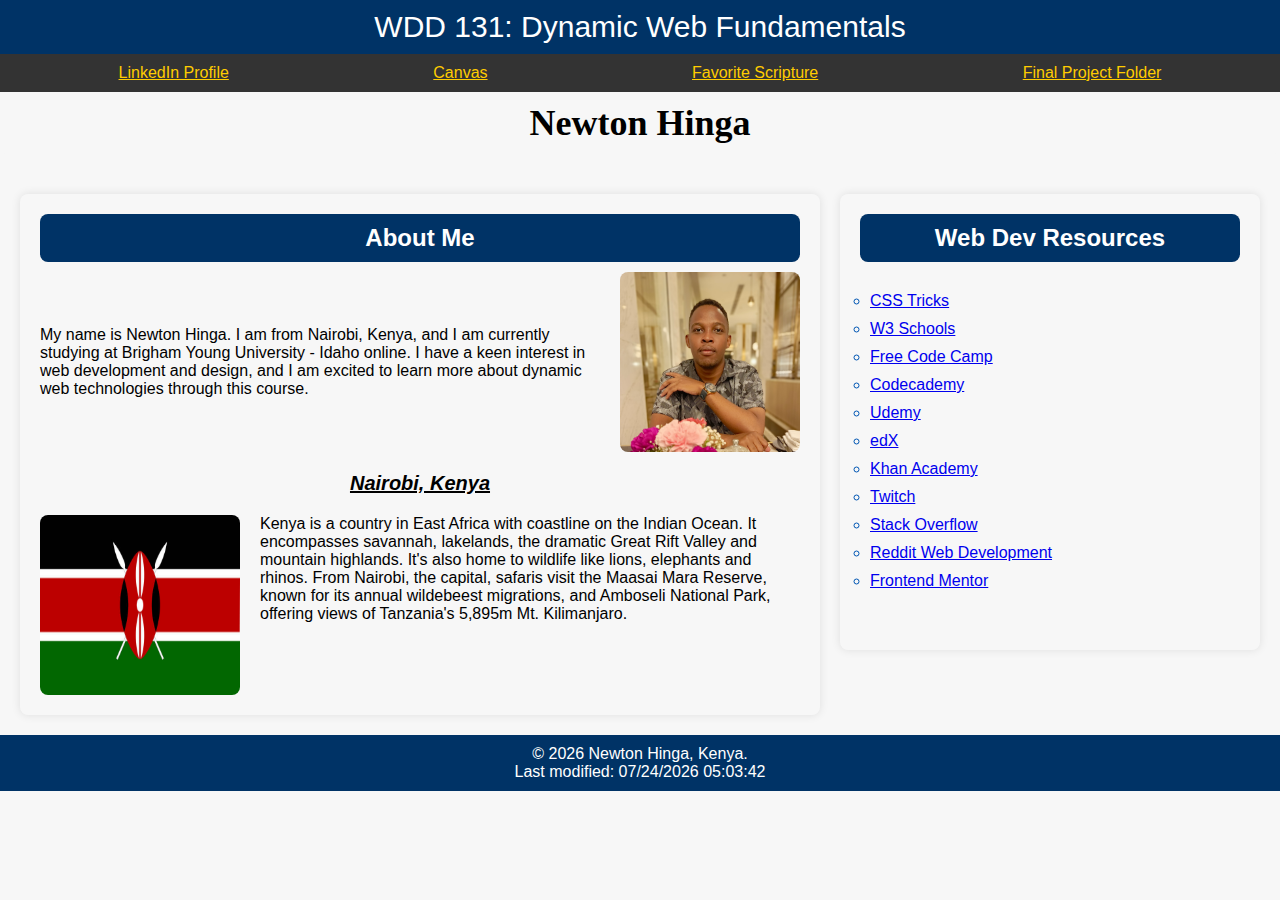
<file: index.html>
<!DOCTYPE html>
<html lang="en">
    <head>
        <meta charset="UTF-8">
        <meta name="viewport" content="width=device-width, initial-scale=1.0">
        <title>WDD 131 - Dynamic Web Fundamentals - Newton Hinga</title>
        <meta name="description" content="WDD 131 - Dynamic Web Fundamentals, Newton Hinga, Keyword summary of the page content">
        <meta name="author" content="Newton Hinga">
        <link rel="stylesheet" href="styles/base.css">
        <script src="scripts/getdates.js" defer></script>
    </head>
    <body>
        <header>
            <span id="course-title">WDD 131: Dynamic Web Fundamentals</span>
            <nav>
                <a href="https://www.linkedin.com/in/newton-hinga-78a973162/">LinkedIn Profile</a>
                <a href="https://byupw.instructure.com/">Canvas</a>
                <a href="https://www.churchofjesuschrist.org/study/scriptures/dc-testament/dc/107?lang=eng">Favorite Scripture</a>
                <a href="#">Final Project Folder</a>
            </nav>
        </header>
        <main>
            <h1>Newton Hinga</h1>
            <div class="main-container">
                <section class="about-me">
                    <h2>About Me</h2>
                    <div class="about-container">
                        <p>
                            My name is Newton Hinga. I am from Nairobi, Kenya, and I am currently
                            studying at Brigham Young University - Idaho online. I have a keen interest in
                            web development and design, and I am excited to learn more about dynamic
                            web technologies through this course.
                        </p>
                        <img src="images/me.jpg" alt="My photo">
                    </div>
                    <h3>Nairobi, Kenya</h3>
                    <div class="location-container">
                        <img src="images/kenyan_flag.jpg" alt="Flag of Kenya">
                        <p>
                            Kenya is a country in East Africa with coastline on the Indian Ocean. 
                            It encompasses savannah, lakelands, the dramatic Great Rift Valley and 
                            mountain highlands. It's also home to wildlife like lions, elephants and 
                            rhinos. From Nairobi, the capital, safaris visit the Maasai Mara Reserve, 
                            known for its annual wildebeest migrations, and Amboseli National Park, 
                            offering views of Tanzania's 5,895m Mt. Kilimanjaro.
                        </p>
                    </div>
                </section>
                <section class="resources">
                    <h4>Web Dev Resources</h4>
                    <ul>
                        <li><a href="https://css-tricks.com/">CSS Tricks</a></li>
                        <li><a href="https://www.w3schools.com/">W3 Schools</a></li>
                        <li><a href="https://www.freecodecamp.org/">Free Code Camp</a></li>
                        <li><a href="https://www.codecademy.com/">Codecademy</a></li>
                        <li><a href="https://www.udemy.com/">Udemy</a></li>
                        <li><a href="https://www.edx.org/">edX</a></li>
                        <li><a href="https://www.khanacademy.org/">Khan Academy</a></li>
                        <li><a href="https://www.twitch.tv/">Twitch</a></li>
                        <li><a href="https://www.stackoverflow.com/">Stack Overflow</a></li>
                        <li><a href="https://www.reddit.com/r/webdev/">Reddit Web Development</a></li>
                        <li><a href="https://www.frontendmentor.io/">Frontend Mentor</a></li>
                    </ul>
                </section>
            </div>
        </main>
        <footer>
            <p>&copy; <span id="currentyear"></span> Newton Hinga, Kenya.</p>
            <p id="lastModified"></p>
        </footer>
        <script>
            document.getElementById('currentyear').textContent = new Date().getFullYear();
            document.getElementById('lastModified').textContent = `Last modified: ${document.lastModified}`;
        </script>
    </body>
</html>
</file>
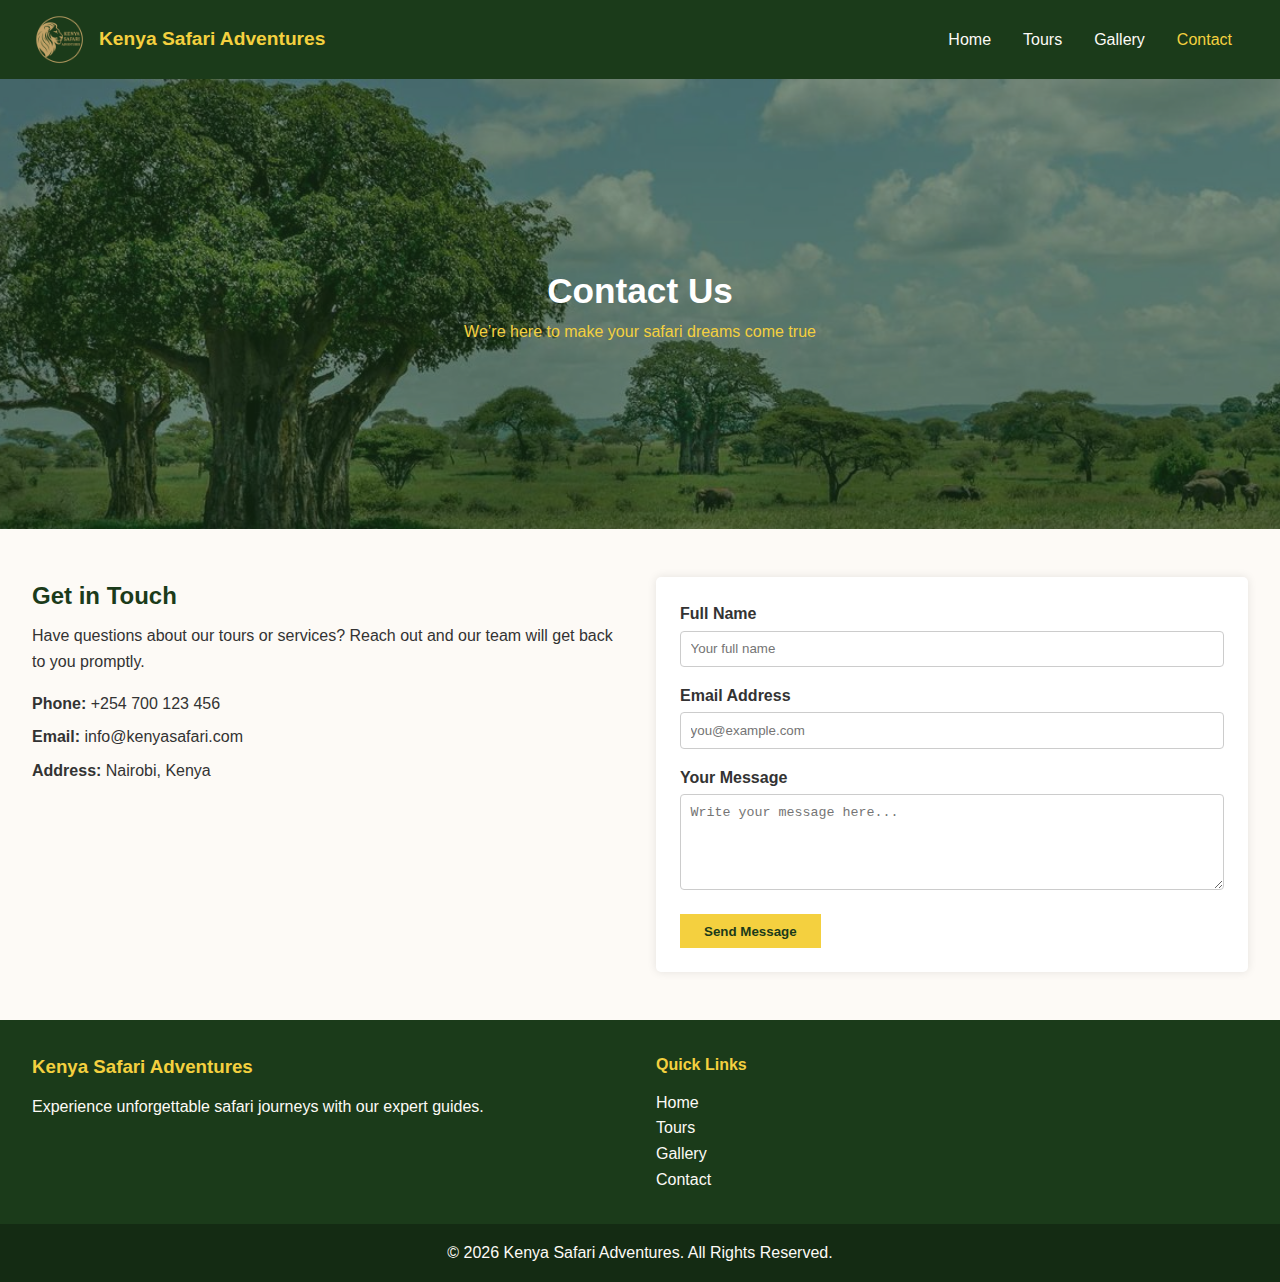
<file: contact.html>
<!DOCTYPE html>
<html lang="en">
<head>
    <meta charset="UTF-8">
    <meta name="viewport" content="width=device-width, initial-scale=1.0">
    <title>Contact Us | Kenya Safari Adventures</title>
    <link rel="stylesheet" href="styles/contact.css">
    <script src="scripts/contact.js" defer></script>
</head>
<body>
    <nav class="navbar">
        <div class="logo-container">
        <img src="images/ksa-logo.png" alt="Kenya Safari Adventures Logo">
        <span class="logo-text">Kenya Safari Adventures</span>
        </div>
        <ul class="nav-links">
        <li><a href="home.html">Home</a></li>
        <li><a href="tours.html">Tours</a></li>
        <li><a href="gallery.html">Gallery</a></li>
        <li><a href="contact.html" class="active">Contact</a></li>
        </ul>
    </nav>

    <section class="hero">
        <img src="images/baobab.jpg" alt="Safari Landscape" class="hero-image">
        <div class="hero-text">
        <h1>Contact Us</h1>
        <p class="tagline">We’re here to make your safari dreams come true</p>
        </div>
    </section>

    <section class="contact-section">
        <div class="contact-info">
        <h2>Get in Touch</h2>
        <p>Have questions about our tours or services? Reach out and our team will get back to you promptly.</p>
        <ul>
            <li><strong>Phone:</strong> +254 700 123 456</li>
            <li><strong>Email:</strong> info@kenyasafari.com</li>
            <li><strong>Address:</strong> Nairobi, Kenya</li>
        </ul>
        </div>

        <form id="contactForm">
        <label for="name">Full Name</label>
        <input type="text" id="name" name="name" placeholder="Your full name" required>

        <label for="email">Email Address</label>
        <input type="email" id="email" name="email" placeholder="you@example.com" required>

        <label for="message">Your Message</label>
        <textarea id="message" name="message" placeholder="Write your message here..." rows="5" required></textarea>

        <button type="submit" class="btn primary">Send Message</button>
        </form>
    </section>

    <footer>
        <div class="footer-container">
        <div>
            <h3>Kenya Safari Adventures</h3>
            <p>Experience unforgettable safari journeys with our expert guides.</p>
        </div>
        <div>
            <h4>Quick Links</h4>
            <a href="home.html">Home</a><br>
            <a href="tours.html">Tours</a><br>
            <a href="gallery.html">Gallery</a><br>
            <a href="contact.html">Contact</a>
        </div>
        </div>
        <div class="footer-bottom">
            <p>&copy; <span id="year"></span> Kenya Safari Adventures. All Rights Reserved.</p>
        </div>
    </footer>
</body>
</html>
</file>
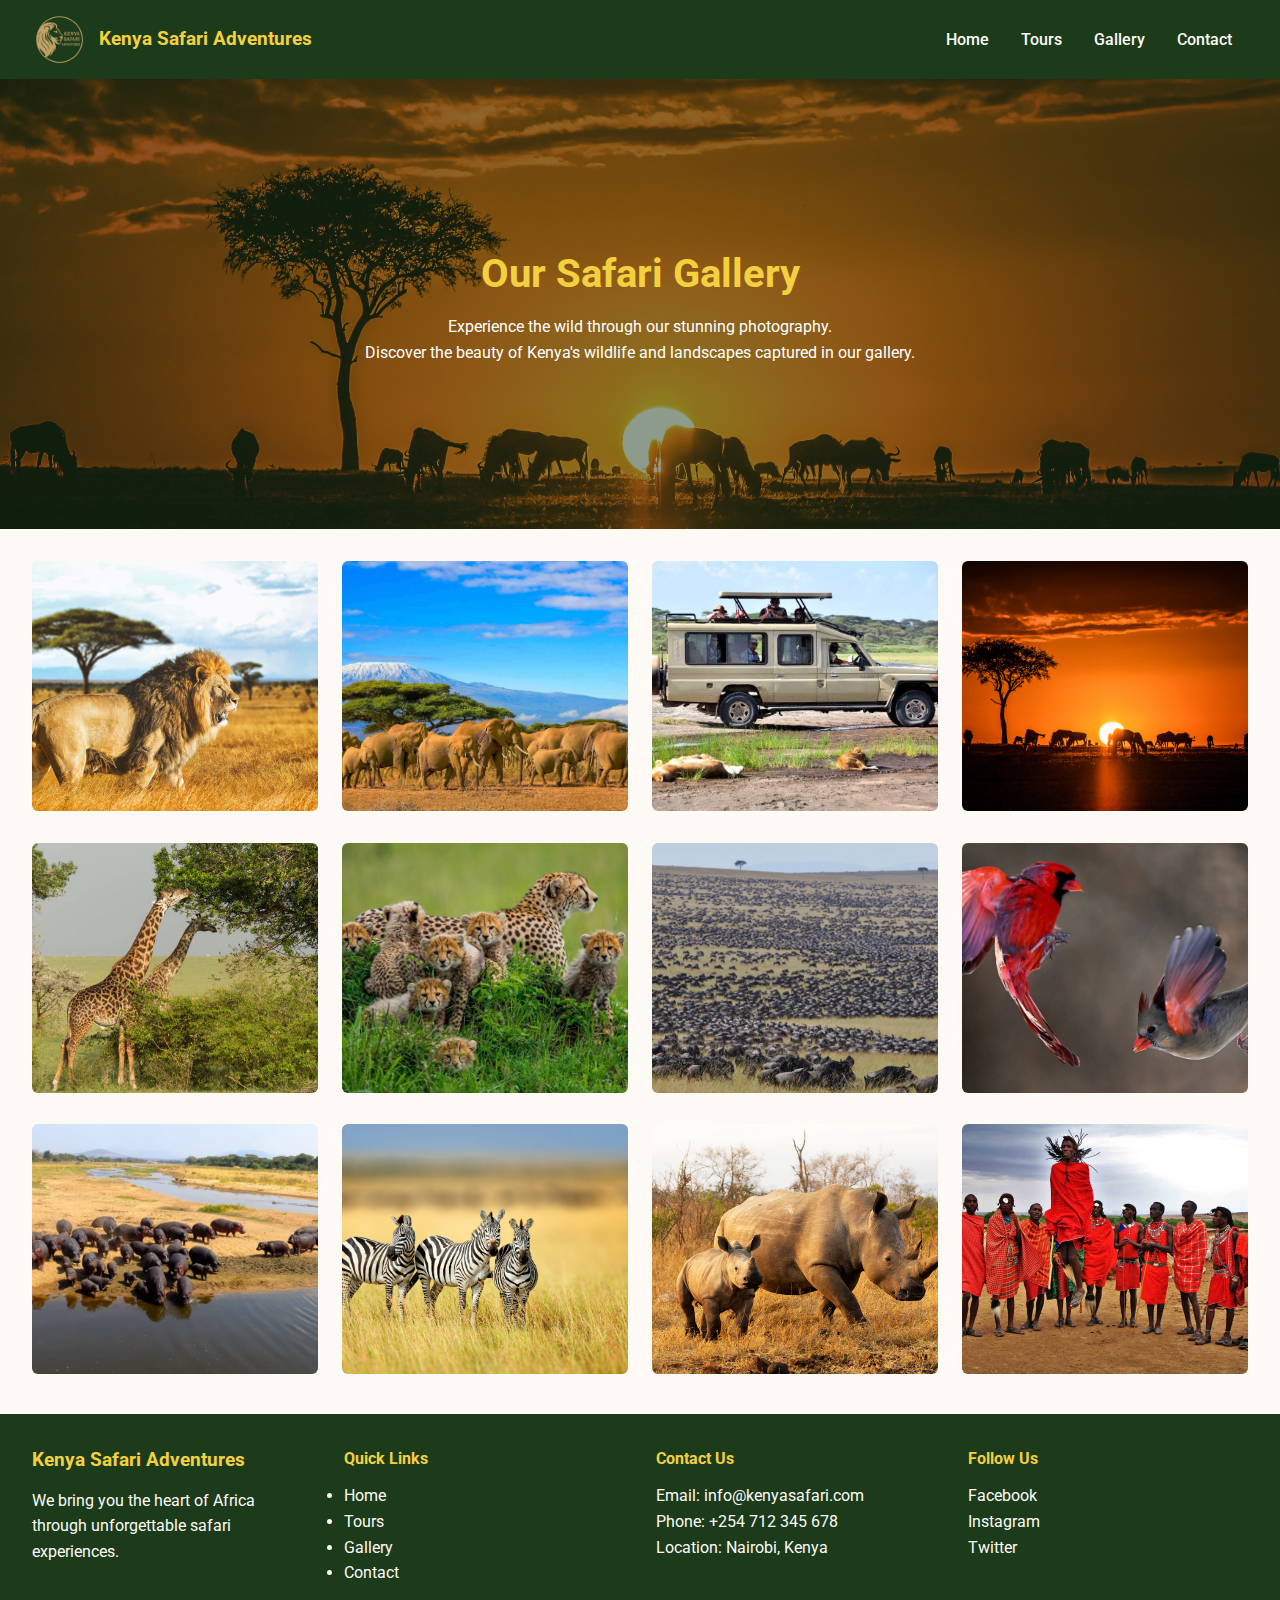
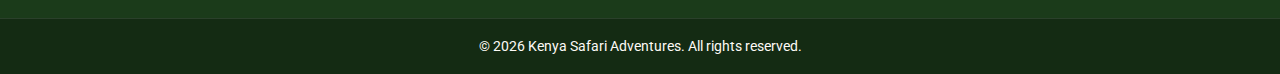
<file: gallery.html>
<!DOCTYPE html>
<html lang="en">
<head>
    <meta charset="UTF-8">
    <meta name="viewport" content="width=device-width, initial-scale=1.0">
    <meta name="description" content="Browse our gallery of breathtaking safari adventures and wildlife photography.">
    <meta name="author" content="Newton Hinga">
    <title>Gallery - Kenya Safari Adventures</title>
    <link rel="stylesheet" href="styles/gallery.css">
    <script src="scripts/gallery.js" defer></script>
    <link href="https://fonts.googleapis.com/css2?family=Roboto:wght@400;700&display=swap" rel="stylesheet">
</head>
<body>
    <header>
        <nav class="navbar">
        <div class="logo-container">
            <img src="images/ksa-logo.png" alt="Kenya Safari Adventures Logo" class="logo">
            <div class="logo-text">Kenya Safari Adventures</div>
        </div>
        <ul class="nav-links">
            <li><a href="home.html">Home</a></li>
            <li><a href="tours.html">Tours</a></li>
            <li><a href="gallery.html" class="active">Gallery</a></li>
            <li><a href="contact.html">Contact</a></li>
        </ul>
        </nav>
    </header>

    <section class="hero">
        <img src="images/sunset.jpg" alt="Gallery Hero Image" class="hero-image">
        <div class="hero-text">
            <h1>Our Safari Gallery</h1>
            <p>Experience the wild through our stunning photography.</p>
            <p class="subtext">
                Discover the beauty of Kenya's wildlife and landscapes captured in our gallery.
            </p>
        </div>
    </section>

    <main class="gallery-container">
        <div class="gallery-item"><img src="images/lion.jpg" alt="Lion in the savannah"></div>
        <div class="gallery-item"><img src="images/amboseli.jpeg" alt="Elephants crossing"></div>
        <div class="gallery-item"><img src="images/jeep.jpg" alt="Safari jeep adventure"></div>
        <div class="gallery-item"><img src="images/sunset.jpg" alt="Sunset over Maasai Mara"></div>
        <div class="gallery-item"><img src="images/giraffes.jpg" alt="Giraffes grazing"></div>
        <div class="gallery-item"><img src="images/cheetah.jpg" alt="Cheetah in the wild"></div>
        <div class="gallery-item"><img src="images/wildebeest.jpg" alt="Wildebeest migration"></div>
        <div class="gallery-item"><img src="images/birds.jpg" alt="Birds in flight"></div>
        <div class="gallery-item"><img src="images/hippos.jpg" alt="Hippos in the river"></div>
        <div class="gallery-item"><img src="images/zebras.jpg" alt="Zebras in the grasslands"></div>
        <div class="gallery-item"><img src="images/rhino.jpg" alt="Rhino in the savannah"></div>
        <div class="gallery-item"><img src="images/maasai.jpg" alt="Maasai warriors"></div>
    </main>

    <footer>
        <div class="footer-container">
        <div class="footer-about">
            <h3>Kenya Safari Adventures</h3>
            <p>We bring you the heart of Africa through unforgettable safari experiences.</p>
        </div>

        <div class="footer-links">
            <h4>Quick Links</h4>
            <ul>
            <li><a href="home.html">Home</a></li>
            <li><a href="tours.html">Tours</a></li>
            <li><a href="gallery.html">Gallery</a></li>
            <li><a href="contact.html">Contact</a></li>
            </ul>
        </div>

        <div class="footer-contact">
            <h4>Contact Us</h4>
            <p>Email: info@kenyasafari.com</p>
            <p>Phone: +254 712 345 678</p>
            <p>Location: Nairobi, Kenya</p>
        </div>

        <div class="footer-social">
            <h4>Follow Us</h4>
            <a href="#">Facebook</a><br>
            <a href="#">Instagram</a><br>
            <a href="#">Twitter</a>
        </div>
        </div>

        <div class="footer-bottom">
            &copy; <span id="year"></span> Kenya Safari Adventures. All rights reserved.
        </div>
    </footer>
</body>
</html>
</file>
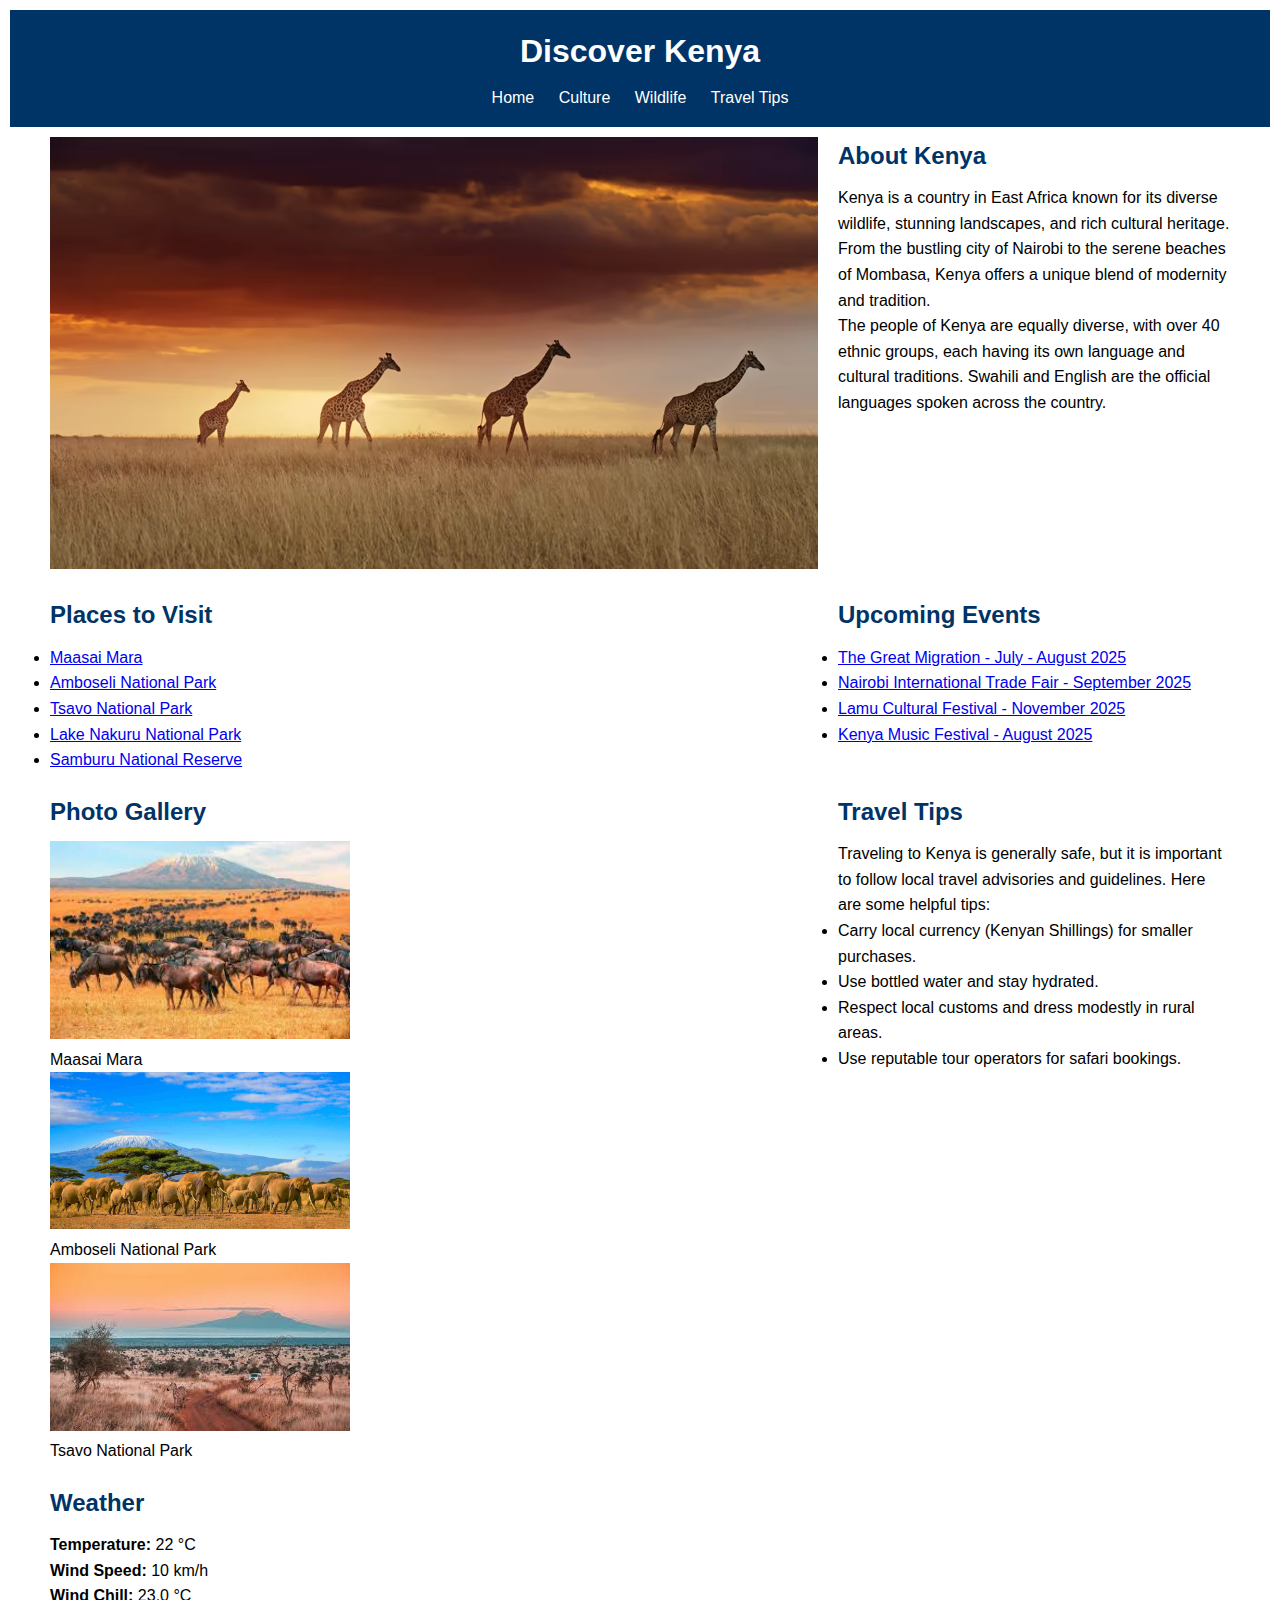
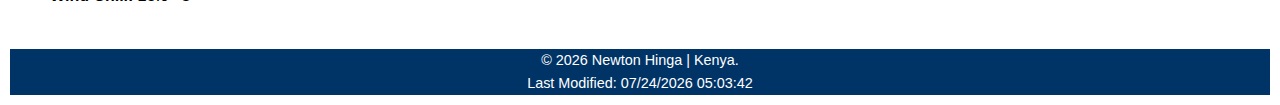
<file: place.html>
<!DOCTYPE html>
<html lang="en">
    <head>
        <meta charset="UTF-8">
        <meta name="viewport" content="width=device-width, initial-scale=1.0">
        <title>Discover Kenya</title>
        <meta name="description" content="WDD 131 - Dynamic Web Fundamentals - Newton Hinga">
        <meta name="author" content="Newton Hinga">
        <link rel="stylesheet" href="styles/place.css">
        <script src="scripts/place.js" defer></script>
    </head>
    <body>
        <header>
            <h1>Discover Kenya</h1>
            <nav>
                <a href="index.html">Home</a>
                <a href="#">Culture</a>
                <a href="#">Wildlife</a>
                <a href="#">Travel Tips</a>
            </nav>
        </header>

        <main>
            <section class="Hero">
                <source srcset="images/kenyan-landscape.webp" media="(min-width: 800px)">
                <source srcset="images/kenyan-landscape.webp" media="(min-width: 500px)">
                <img src="images/kenyan-landscape.webp" alt="Scenic view of Kenya landscape with wildlife" />
            </section>
            <section class="About" id="culture">
                <h2>About Kenya</h2>
                <p>Kenya is a country in East Africa known for its diverse wildlife, 
                    stunning landscapes, and rich cultural heritage. From the bustling 
                    city of Nairobi to the serene beaches of Mombasa, Kenya offers a unique 
                    blend of modernity and tradition.
                </p>
                <p>
                    The people of Kenya are equally diverse, with over 40 ethnic groups, each 
                    having its own language and cultural traditions. Swahili and English are the 
                    official languages spoken across the country.
                </p>
            </section>
            <section class="Places">
                <h2>Places to Visit</h2>
                <ul>
                    <li><a href="https://www.maasaimara.com/">Maasai Mara</a></li>
                    <li><a href="https://www.nationalparkskenya.com/amboseli-national-park/">Amboseli National Park</a></li>
                    <li><a href="https://www.kws.go.ke/parks/tsavo-national-park">Tsavo National Park</a></li>
                    <li><a href="https://www.kws.go.ke/parks/lake-nakuru-national-park">Lake Nakuru National Park</a></li>
                    <li><a href="https://www.kws.go.ke/parks/samburu-national-reserve">Samburu National Reserve</a></li>
                </ul>
            </section>
            <section class="Events">
                <h2>Upcoming Events</h2>
                <ul>
                    <li><a href="#">The Great Migration - July - August 2025</a></li>
                    <li><a href="#">Nairobi International Trade Fair - September 2025</a></li>
                    <li><a href="#">Lamu Cultural Festival - November 2025</a></li>
                    <li><a href="#">Kenya Music Festival - August 2025</a></li>
                </ul>
            </section>
            <section class="Gallery">
                <h2>Photo Gallery</h2>
                <div class="gallery-grid">
                    <figure>
                        <img src="images/maasai-mara.jpeg" style="width: 300px; height: auto;" alt="Maasai Mara">
                        <figcaption>Maasai Mara</figcaption>
                    </figure>
                    <figure>
                        <img src="images/amboseli.jpeg" style="width: 300px; height: auto;" alt="Amboseli National Park">
                        <figcaption>Amboseli National Park</figcaption>
                    </figure>
                    <figure>
                        <img src="images/tsavo.jpeg" style="width: 300px; height: auto;" alt="Tsavo National Park">
                        <figcaption>Tsavo National Park</figcaption>
                    </figure>
                </div>
            </section>
            <section class="Travel" id="travel">
                <h2>Travel Tips</h2>
                <p>Traveling to Kenya is generally safe, but it is important 
                    to follow local travel advisories and guidelines. Here are some helpful tips:
                </p>
                <ul>
                    <li>Carry local currency (Kenyan Shillings) for smaller purchases.</li>
                    <li>Use bottled water and stay hydrated.</li>
                    <li>Respect local customs and dress modestly in rural areas.</li>
                    <li>Use reputable tour operators for safari bookings.</li>
                </ul>
            </section>
            <section class="Weather">
                <h2>Weather <span class="icon" aria-hidden="true"></span></h2>
                <div class="conditions">
                    <p><strong>Temperature:</strong> <span id="temp">22</span> &deg;C</p>
                    <p><strong>Wind Speed:</strong> <span id="speed">10</span> km/h</p>
                    <p><strong>Wind Chill:</strong> <span id="chill">...</span></p>
                    <img src="images/weather.svg" class="weather-icon" alt="Partly cloudy weather icon">
                </div>
            </section>
        </main>

        <footer>
            <p>&copy; <span id="year"></span> Newton Hinga | Kenya.</p>
            <p>Last Modified: <span id="lastModified"></span></p>
        </footer>
    </body>
</html>
</file>
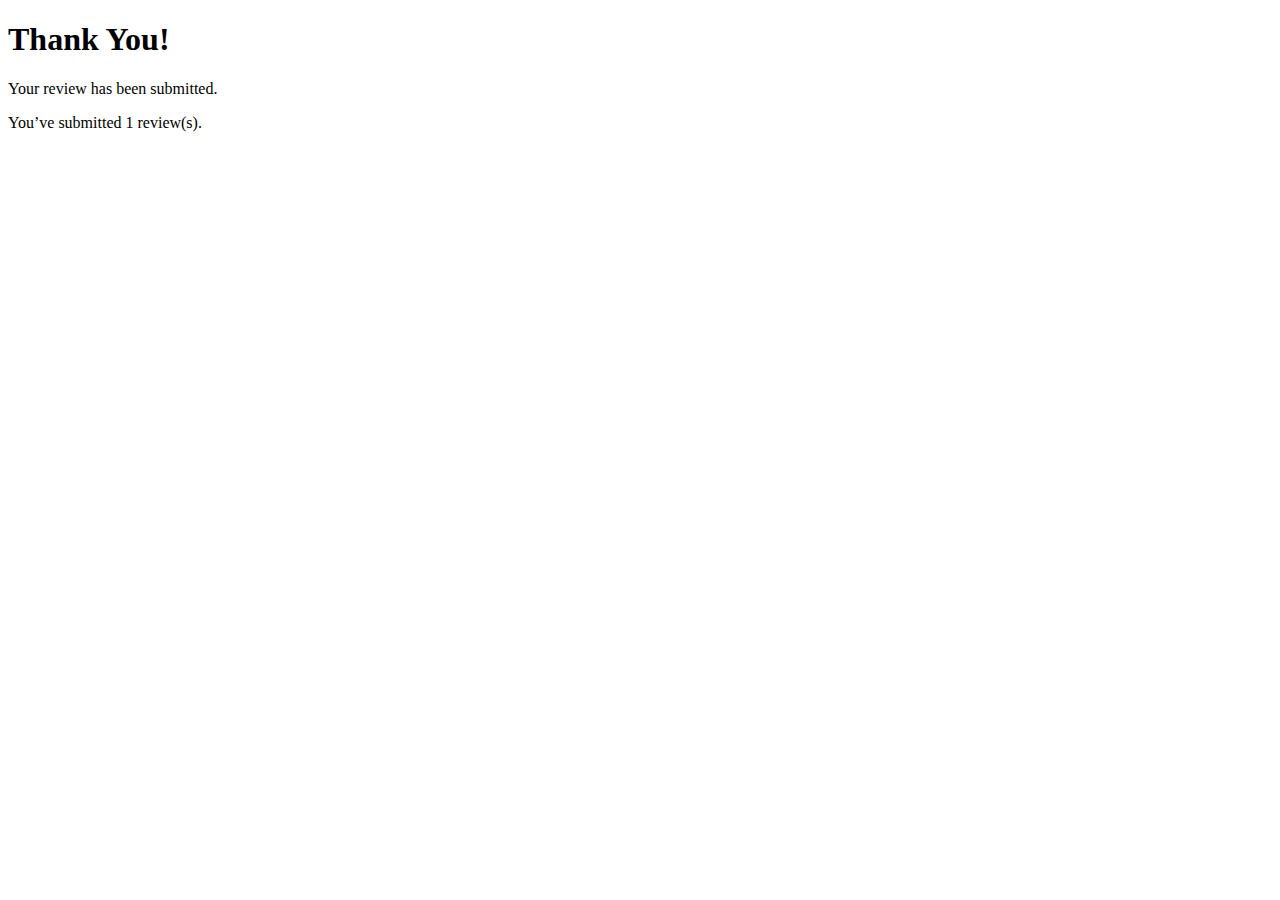
<file: review.html>
<!DOCTYPE html>
<html lang="en">
<head>
  <meta charset="UTF-8" />
  <meta name="viewport" content="width=device-width, initial-scale=1.0"/>
  <title>Review Submitted</title>
</head>
<body>
  <main>
    <h1>Thank You!</h1>
    <p>Your review has been submitted.</p>
    <p>You’ve submitted <span id="reviewCount"></span> review(s).</p>
  </main>

  <script>
    let count = Number(localStorage.getItem("reviewCount")) || 0;
    count++;
    localStorage.setItem("reviewCount", count);
    document.getElementById("reviewCount").textContent = count;
  </script>
</body>
</html>
</file>
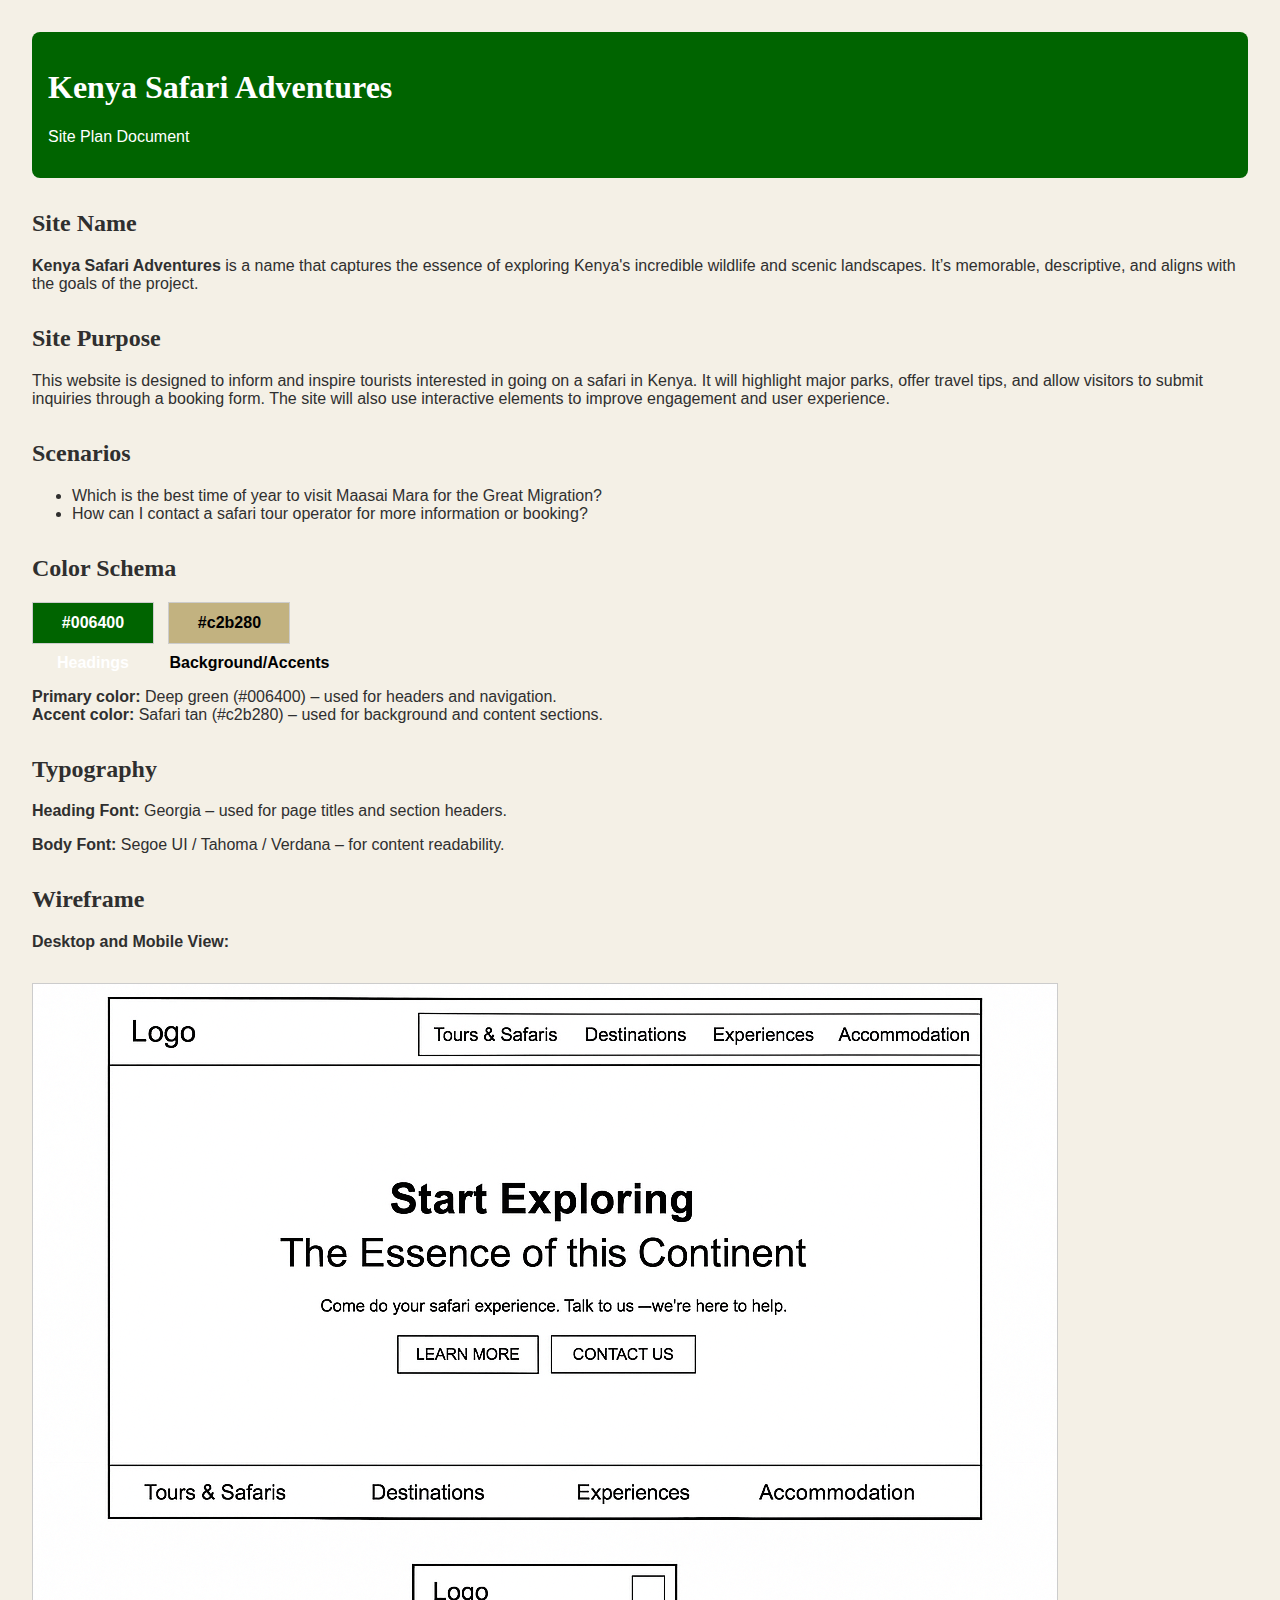
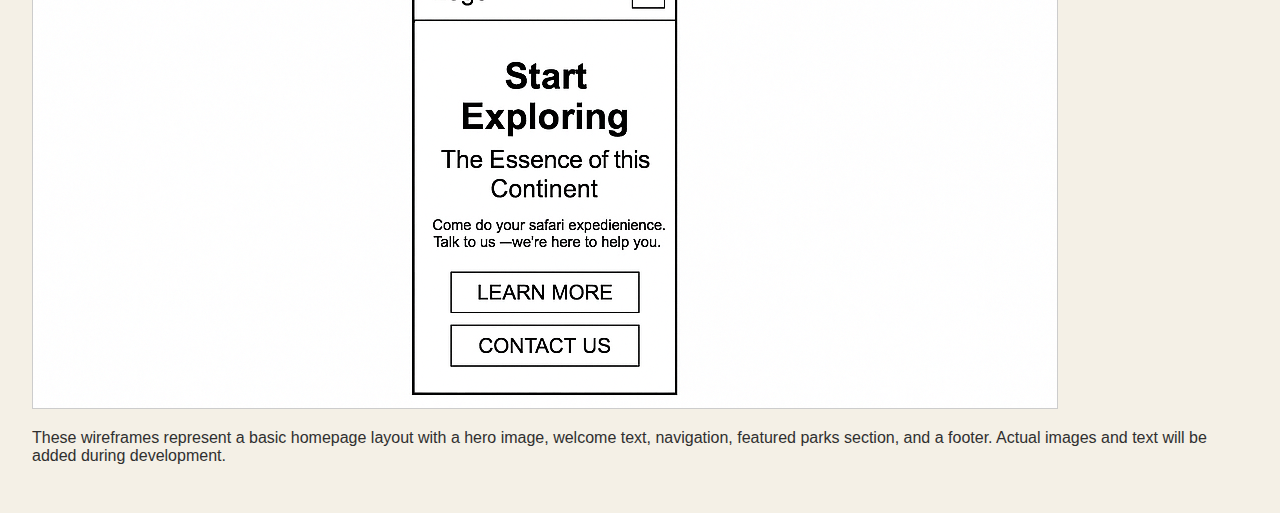
<file: siteplan.html>
<!DOCTYPE html>
<html lang="en">
<head>
    <meta charset="UTF-8">
    <meta name="viewport" content="width=device-width, initial-scale=1.0">
    <title>Kenya Safari Adventures - Site Plan</title>
    <style>
        body {
        font-family: 'Segoe UI', Tahoma, Geneva, Verdana, sans-serif;
        background-color: #f4f0e6;
        color: #2f2f2f;
        margin: 0;
        padding: 2rem;
        }
        header {
        background-color: #006400;
        color: white;
        padding: 1rem;
        border-radius: 8px;
        }
        h1, h2 {
        font-family: 'Georgia', serif;
        }
        section {
        margin-top: 2rem;
        }
        .color-box {
        display: inline-block;
        width: 120px;
        height: 40px;
        margin-right: 10px;
        border: 1px solid #ccc;
        text-align: center;
        line-height: 40px;
        color: white;
        font-weight: bold;
        }
        .green { background-color: #006400; }
        .tan { background-color: #c2b280; }
        .wireframes img {
        max-width: 100%;
        height: auto;
        border: 1px solid #ccc;
        margin-top: 1rem;
        }
    </style> 
</head>
<body>
    <header>
        <h1>Kenya Safari Adventures</h1>
        <p>Site Plan Document</p>
    </header>

    <section>
        <h2>Site Name</h2>
        <p>
            <strong>Kenya Safari Adventures</strong> is a name that captures
             the essence of exploring Kenya's incredible wildlife and scenic landscapes.
              It’s memorable, descriptive, and aligns with the goals of the project.
        </p>
    </section>

    <section>
        <h2>Site Purpose</h2>
        <p>This website is designed to inform and inspire tourists interested in going on a safari in Kenya. It will highlight major parks, offer travel tips, and allow visitors to submit inquiries through a booking form. The site will also use interactive elements to improve engagement and user experience.</p>
    </section>

    <section>
        <h2>Scenarios</h2>
        <ul>
        <li>Which is the best time of year to visit Maasai Mara for the Great Migration?</li>
        <li>How can I contact a safari tour operator for more information or booking?</li>
        </ul>
    </section>

    <section>
        <h2>Color Schema</h2>
        <div class="color-box green">#006400<br>Headings</div>
        <div class="color-box tan" style="color:#000;">#c2b280<br>Background/Accents</div>
        <p>
        <strong>Primary color:</strong> Deep green (#006400) – used for headers and navigation. <br>
        <strong>Accent color:</strong> Safari tan (#c2b280) – used for background and content sections.
        </p>
    </section>

    <section>
        <h2>Typography</h2>
        <p><strong>Heading Font:</strong> Georgia – used for page titles and section headers.</p>
        <p><strong>Body Font:</strong> Segoe UI / Tahoma / Verdana – for content readability.</p>
    </section>

    <section class="wireframes">
        <h2>Wireframe</h2>
        <p><strong>Desktop and Mobile View:</strong></p>
        <img src="images/mobilewireframe.png" alt="Mobile wireframe placeholder">
        <p>
        These wireframes represent a basic homepage layout with a hero image, welcome text, navigation, featured parks section, and a footer. Actual images and text will be added during development.
        </p>
    </section>
</body>
</html>
</file>
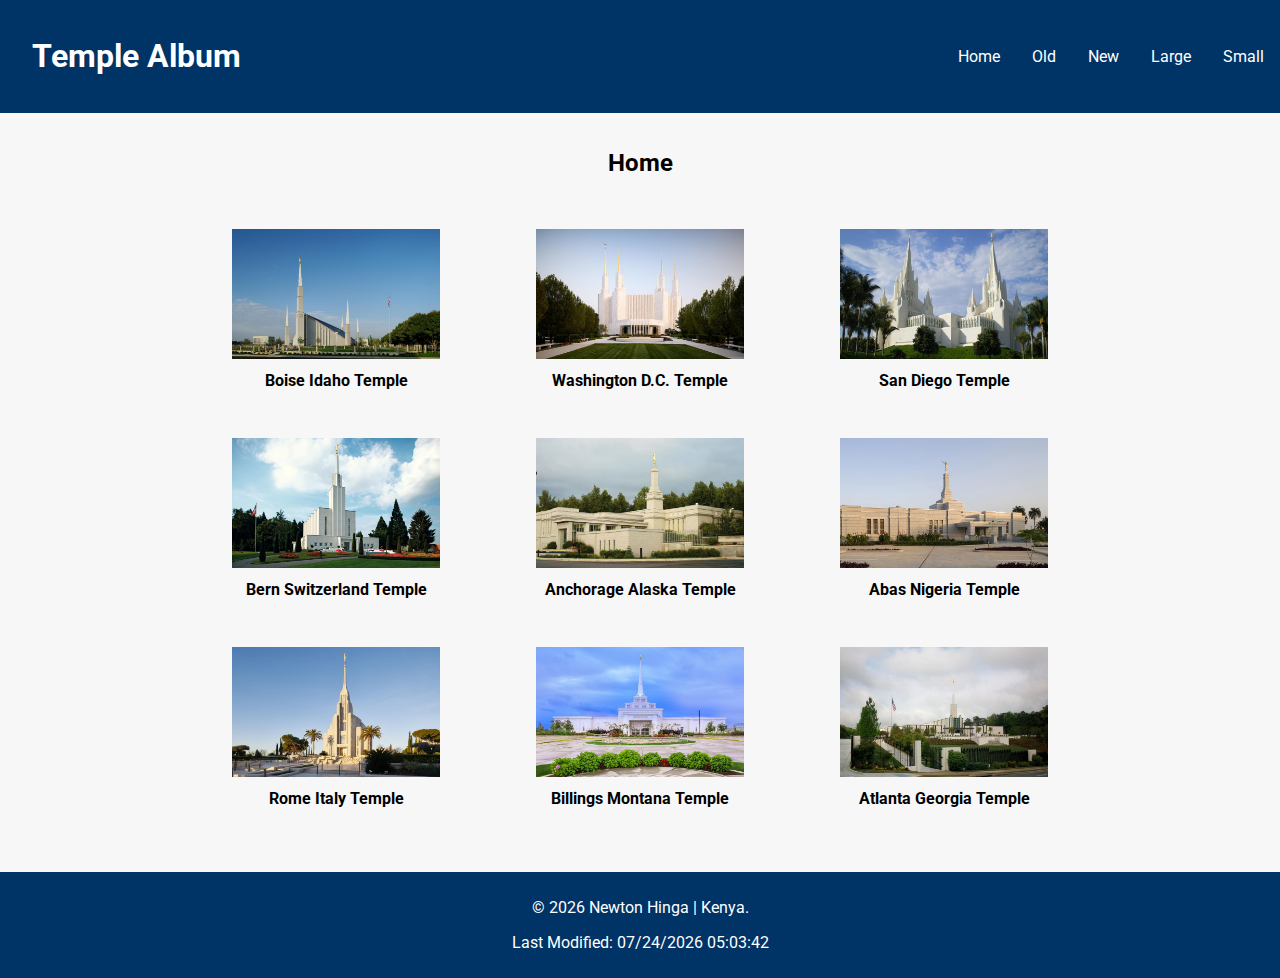
<file: temples.html>
<!DOCTYPE html>
<html lang="en">
    <head>
        <meta charset="UTF-8">
        <meta name="viewport" content="width=device-width, initial-scale=1.0">
        <title>Picture Album</title>
        <meta name="description" content="A collection of temples from around the world, showcasing their unique architecture and significance.">
        <meta name="author" content="Newton Hinga">
        <link rel="stylesheet" href="styles/temples.css">
        <link rel="stylesheet" href="styles/temples-large.css" media="(min-width: 768px)">
        <link href="https://fonts.googleapis.com/css2?family=Roboto&display=swap" rel="stylesheet">
        <script src="scripts/temples.js" defer></script>
    </head>
    <body>
        <header>
            <h1>Temple Album</h1>
            <nav>
                <button id="menu">&#9776;</button>
                <ul class="navigation">
                    <li><a href="#">Home</a></li>
                    <li><a href="#">Old</a></li>
                    <li><a href="#">New</a></li>
                    <li><a href="#">Large</a></li>
                    <li><a href="#">Small</a></li>
                </ul>
            </nav>
        </header>

        <main>
            <h2>Home</h2>
            <div class="grid">
                <figure>
                    <img src="images/boise-idaho.jpg" alt="Boise Idaho Temple">
                    <figcaption>Boise Idaho Temple</figcaption>
                </figure>
                <figure>
                    <img src="images/washington-dc.jpeg" alt="Washington D.C. Temple">
                    <figcaption>Washington D.C. Temple</figcaption>
                </figure>
                <figure>
                    <img src="images/san-diego.jpg" alt="San Diego Temple">
                    <figcaption>San Diego Temple</figcaption>
                </figure>
                <figure>
                    <img src="images/bern-switzerland.jpg" alt="Bern Switzerland Temple">
                    <figcaption>Bern Switzerland Temple</figcaption>
                </figure>
                <figure>
                    <img src="images/anchorage-alaska.jpg" alt="Anchorage Alaska Temple">
                    <figcaption>Anchorage Alaska Temple</figcaption>
                </figure>
                <figure>
                    <img src="images/aba-nigeria.jpg" alt="Aba Nigeria Temple">
                    <figcaption>Abas Nigeria Temple</figcaption>
                </figure>
                <figure>
                    <img src="images/rome-italy.jpg" alt="Rome Italy Temple">
                    <figcaption>Rome Italy Temple</figcaption>
                </figure>
                <figure>
                    <img src="images/Billings-Montana.jpg" alt="Billings Montana Temple">
                    <figcaption>Billings Montana Temple</figcaption>
                </figure>
                <figure>
                    <img src="images/atlanta-georgia.jpg" alt="Atlanta Georgia Temple">
                    <figcaption>Atlanta Georgia Temple</figcaption>
                </figure>
            </div>
        </main>
        <footer>
            <p>&copy; <span id="year"></span> Newton Hinga | Kenya.</p>
            <p>Last Modified: <span id="lastModified"></span></p>
        </footer>
    </body>
</html>
</file>
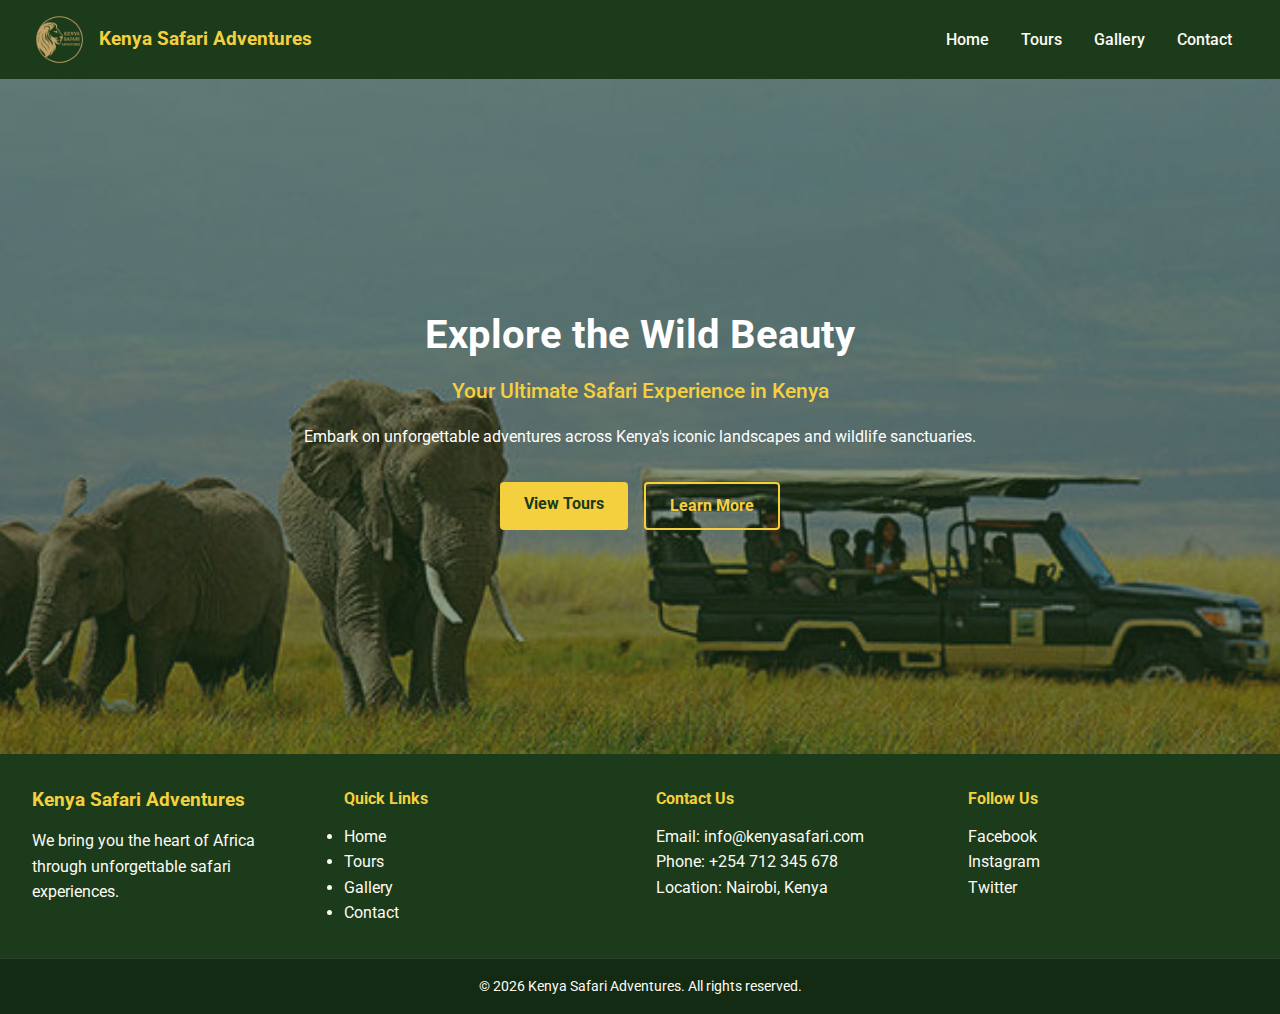
<file: tours.html>
<!DOCTYPE html>
<html lang="en">
<head>
  <meta charset="UTF-8">
  <meta name="viewport" content="width=device-width, initial-scale=1.0">
  <meta name="description" content="Explore our exciting tours and safaris across Kenya's stunning landscapes.">
  <meta name="author" content="Newton Hinga">
  <title>Our Tours - Kenya Safari Adventures</title>
  <link rel="stylesheet" href="styles/tours.css">
  <script src="scripts/tours.js" defer></script>
  <link href="https://fonts.googleapis.com/css2?family=Roboto:wght@400;700&display=swap" rel="stylesheet">
</head>
<body>
  <header>
    <nav class="navbar">
      <div class="logo-container">
        <img src="images/ksa-logo.png" alt="Kenya Safari Adventures Logo">
        <div class="logo-text">Kenya Safari Adventures</div>
      </div>
      <ul class="nav-links">
        <li><a href="home.html">Home</a></li>
        <li><a href="tours.html">Tours</a></li>
        <li><a href="gallery.html">Gallery</a></li>
        <li><a href="contact.html">Contact</a></li>
      </ul>
    </nav>
  </header>

  <section class="hero">
    <img src="images/safari.jpeg" alt="Safari View" class="hero-image">
    <div class="hero-text">
      <h1>Explore the Wild Beauty</h1>
      <p class="tagline">Your Ultimate Safari Experience in Kenya</p>
      <p class="subtext">
        Embark on unforgettable adventures across Kenya's iconic landscapes and wildlife sanctuaries.
      </p>
      <div class="buttons">
        <a href="tours.html" class="btn primary">View Tours</a>
        <a href="#" class="btn secondary">Learn More</a>
      </div>
    </div>
  </section>

  <footer>
    <div class="footer-container">
      <div class="footer-about">
        <h3>Kenya Safari Adventures</h3>
        <p>We bring you the heart of Africa through unforgettable safari experiences.</p>
      </div>

      <div class="footer-links">
        <h4>Quick Links</h4>
        <ul>
          <li><a href="home.html">Home</a></li>
          <li><a href="tours.html">Tours</a></li>
          <li><a href="gallery.html">Gallery</a></li>
          <li><a href="contact.html">Contact</a></li>
        </ul>
      </div>

      <div class="footer-contact">
        <h4>Contact Us</h4>
        <p>Email: info@kenyasafari.com</p>
        <p>Phone: +254 712 345 678</p>
        <p>Location: Nairobi, Kenya</p>
      </div>

      <div class="footer-social">
        <h4>Follow Us</h4>
        <a href="#">Facebook</a><br>
        <a href="#">Instagram</a><br>
        <a href="#">Twitter</a>
      </div>
    </div>

    <div class="footer-bottom">
      &copy; <span id="current-year"></span> Kenya Safari Adventures. All rights reserved.
    </div>
  </footer>
</body>
</html>
</file>
<file: styles/base.css>
* {
    box-sizing: border-box;
    margin: 0;
    padding: 0;
}
body {
    font-family: Arial, Helvetica, sans-serif;
    margin: 0;
    padding: 0;
    background-color: #f7f7f7;
}
header span {
    background-color: #003366;
    color: white;
    text-align: center;
    font-size: 30px;
    font-family: Arial, Helvetica, sans-serif;
    padding: 10px;
    justify-content: center;
    display: flex;
}
header nav {
    background-color: #333;
    padding: 10px;
    text-align: center;
}
header nav a {
    color: white;
    max-width: 1000px;
    margin: 0 100px;
    text-decoration: none;
}
.main-container {
    display: flex;
    justify-content: space-between;
    gap: 20px;
    align-items: flex-start;
    padding: 20px;
    margin-top: 20px;
}
.about-me, 
.resources {
    min-height: 300px;
}
.about-me {
    background-color: #f7f7f7;
    padding: 20px;
    border-radius: 8px;
    box-shadow: 0 0 10px rgba(0,0,0,0.1);
    margin: 0;
    flex: 2;
    width: 60%;
    height: 100%;
}
.resources {
    background-color: #f7f7f7;
    padding: 20px;
    border-radius: 8px;
    box-shadow: 0 0 10px rgba(0,0,0,0.1);
    margin: 0;
    flex: 1;
    width: 40%;
    height: 100%;
}
.about-container {
    display: flex;
    gap: 20px;
    align-items: center;
}
:hover nav a {
    color: #ffcc00;
    text-decoration: underline;
}
h1 {
    background-color: #f7f7f7;
    color: black;
    font-size: 36px;
    margin-bottom: 20px;
    padding: 10px;
    border-radius: 8px;
    font-family: Georgia, Times, 'Times New Roman', serif;
    text-align: center;
}
h2, h4 {
    background-color: #003366;
    color: white;
    font-size: 24px;
    margin-bottom: 10px;
    padding: 10px;
    border-radius: 8px;
    font-family: Arial, Helvetica, sans-serif;
    text-align: center;
}
h3 {
    font-size: 20px;
    font-family: Arial, Helvetica, sans-serif;
    margin-top: 20px;
    color: black;
    text-align: center;
    font-style: italic;
    text-decoration: underline;
}
.about-container img {
    width: 180px;
    height: 180px;
    border-radius: 8px;
}
.location-container {
    display: flex;
    align-items: flex-start;
    gap: 20px;
    margin-top: 20px;
}
.location-container img {
    width: 200px;
    height: 180px;
    border-radius: 8px;
}
.resources ul {
    padding: 20px;
    margin: 10px;
    text-align: left;
    list-style-type: circle;
    color: #0056b3;
    padding-left: 0;
}
.resources li {
    margin-bottom: 10px;
}
.resoueces a {
    color: #0056b3;
    text-decoration: none;
}
footer {
    background-color: #003366;
    color: white;
    text-align: center;
    padding: 10px 0;
}
</file>
<file: styles/contact.css>
* {
  margin: 0;
  padding: 0;
  box-sizing: border-box;
}

body {
  font-family: 'Roboto', sans-serif;
  line-height: 1.6;
  background-color: #fdfaf6;
  color: #333;
}

.navbar {
  display: flex;
  justify-content: space-between;
  align-items: center;
  background-color: #1b3b1a;
  padding: 0.75rem 2rem;
}

.logo-container {
  display: flex;
  align-items: center;
}

.logo-container img {
  height: 55px;
  width: auto;
  margin-right: 0.75rem;
}

.logo-text {
  font-size: 1.2rem;
  font-weight: bold;
  color: #f4d03f;
}

.nav-links {
  list-style: none;
  display: flex;
}

.nav-links li {
  margin: 0 1rem;
}

.nav-links a {
  text-decoration: none;
  color: #fdfaf6;
  font-weight: 500;
  transition: color 0.3s ease;
}

.nav-links a:hover,
.nav-links a.active {
  color: #f4d03f;
}

.hero {
  position: relative;
  height: 50vh;
  width: 100%;
  overflow: hidden;
}

.hero-image {
  width: 100%;
  height: 100%;
  object-fit: cover;
}

.hero-text {
  position: absolute;
  top: 0;
  left: 0;
  width: 100%;
  height: 100%;
  background: rgba(27, 59, 26, 0.5);
  display: flex;
  flex-direction: column;
  justify-content: center;
  align-items: center;
  color: #fff;
}

.hero-text h1 {
  font-size: 2.2rem;
}

.tagline {
  color: #f4d03f;
  font-weight: 500;
}

.contact-section {
  display: grid;
  grid-template-columns: 1fr 1fr;
  gap: 2rem;
  padding: 3rem 2rem;
}

.contact-info h2 {
  color: #1b3b1a;
  margin-bottom: 0.5rem;
}

.contact-info p {
  margin-bottom: 1rem;
}

.contact-info ul {
  list-style: none;
}

.contact-info li {
  margin-bottom: 0.5rem;
}

form {
  background: #fff;
  padding: 1.5rem;
  border-radius: 5px;
  box-shadow: 0 0 10px rgba(0,0,0,0.1);
}

form label {
  display: block;
  margin-bottom: 0.25rem;
  font-weight: bold;
}

form input,
form textarea {
  width: 100%;
  padding: 0.6rem;
  margin-bottom: 1rem;
  border: 1px solid #ccc;
  border-radius: 4px;
}

.btn.primary {
  background-color: #f4d03f;
  color: #1b3b1a;
  padding: 0.6rem 1.5rem;
  border: none;
  cursor: pointer;
  font-weight: bold;
}

.btn.primary:hover {
  background-color: #d4b038;
}

footer {
  background-color: #1b3b1a;
  color: #fdfaf6;
  padding-top: 2rem;
}

.footer-container {
  display: grid;
  grid-template-columns: repeat(auto-fit, minmax(220px, 1fr));
  gap: 2rem;
  padding: 0 2rem 2rem;
}

.footer-container h3,
.footer-container h4 {
  color: #f4d03f;
  margin-bottom: 0.75rem;
}

.footer-container a {
  color: #fdfaf6;
  text-decoration: none;
}

.footer-container a:hover {
  color: #f4d03f;
}

.footer-bottom {
  background-color: #142b13;
  text-align: center;
  padding: 1rem;
}

@media (max-width: 768px) {
  .contact-section {
    grid-template-columns: 1fr;
  }
  
  .nav-links {
    flex-direction: column;
    position: absolute;
    top: 70px;
    right: 0;
    background: #1b3b1a;
    width: 200px;
    display: none;
  }

  .nav-links.active {
    display: flex;
  }
}
</file>
<file: styles/gallery.css>
* {
  margin: 0;
  padding: 0;
  box-sizing: border-box;
}

body {
  font-family: 'Roboto', sans-serif;
  line-height: 1.6;
  background-color: #fdfaf6;
  color: #333;
}

.navbar {
  display: flex;
  justify-content: space-between;
  align-items: center;
  background-color: #1b3b1a;
  padding: 0.75rem 2rem;
}

.logo-container {
  display: flex;
  align-items: center;
}

.logo-container img {
  height: 55px;
  width: auto;
  margin-right: 0.75rem;
}

.logo-text {
  font-size: 1.2rem;
  font-weight: bold;
  color: #f4d03f;
}

.nav-links {
  list-style: none;
  display: flex;
}

.nav-links li {
  margin: 0 1rem;
}

.nav-links a {
  text-decoration: none;
  color: #fdfaf6;
  font-weight: 500;
  transition: color 0.3s ease;
}

.nav-links a:hover {
  color: #f4d03f;
}

.hero {
  position: relative;
  height: 50vh;
  width: 100%;
  overflow: hidden;
}

.hero img {
  width: 100%;
  height: 100%;
  object-fit: cover;
}

.hero-text {
  position: absolute;
  top: 0;
  left: 0;
  width: 100%;
  height: 100%;
  background: rgba(27, 59, 26, 0.5);
  display: flex;
  flex-direction: column;
  justify-content: center;
  align-items: center;
  text-align: center;
  padding: 2rem;
  color: #fff;
}

.hero-text h1 {
  font-size: 2.5rem;
  margin-bottom: 0.5rem;
  color: #f4d03f;
}

.gallery-container {
  padding: 2rem;
  display: grid;
  grid-template-columns: repeat(auto-fit, minmax(250px, 1fr));
  gap: 1.5rem;
}

.gallery-container img {
  width: 100%;
  height: 250px;
  object-fit: cover;
  border-radius: 6px;
  transition: transform 0.3s ease, box-shadow 0.3s ease;
}

.gallery-container img:hover {
  transform: scale(1.05);
  box-shadow: 0 5px 15px rgba(0,0,0,0.3);
}

footer {
  background-color: #1b3b1a;
  color: #fdfaf6;
  padding-top: 2rem;
}

.footer-container {
  display: grid;
  grid-template-columns: repeat(auto-fit, minmax(220px, 1fr));
  gap: 2rem;
  padding: 0 2rem 2rem;
}

.footer-container h3,
.footer-container h4 {
  color: #f4d03f;
  margin-bottom: 0.75rem;
}

.footer-container a {
  color: #fdfaf6;
  text-decoration: none;
  transition: color 0.3s ease;
}

.footer-container a:hover {
  color: #f4d03f;
}

.footer-bottom {
  background-color: #142b13;
  text-align: center;
  padding: 1rem;
  font-size: 0.9rem;
  border-top: 1px solid rgba(255, 255, 255, 0.1);
}

@media (max-width: 768px) {
  .nav-links {
    flex-direction: column;
    position: absolute;
    top: 70px;
    right: 0;
    background: #1b3b1a;
    width: 200px;
    display: none;
  }

  .nav-links.active {
    display: flex;
  }

  .hero-text h1 {
    font-size: 2rem;
  }
}
</file>
<file: styles/place.css>
:root {
    --primary-color: #003366;
    --secondary-color: #ffffff;
    --accent-color: #ff0000;
    --font-family: 'Segoe UI', sans-serif;
}

* {
    box-sizing: border-box;
    margin: 0;
    padding: 0;
}

body {
    font-family: var(--font-family);
    background-color: var(--secondary-color);
    color: black;
    line-height: 1.6;
    padding: 10px;
}

main {
    display: flex;
    flex-direction: column;
    max-width: 1200px;
    margin: auto;
    padding: 10px;
}

header {
    background-color: var(--primary-color);
    color: var(--secondary-color);
    padding: 1rem;
    text-align: center;
}

nav {
    margin-top: 0.5rem;
}

nav a {
    margin: 0 10px;
    color: var(--secondary-color);
    text-decoration: none;
}

.hero img {
    width: 100%;
    height: auto;
    display: block;
    margin-bottom: 20px;
}

.about, .weather {
    margin: 20px 0;
    padding: 10px;
    border: 1px solid var(--primary-color);
    border-radius: 10px;
}
h2, h3, h4, h5, h6 {
    color: var(--primary-color);
    margin-bottom: 10px;
}
.about h2, .weather h2 {
    color: var(--primary-color);
    margin-bottom: 10px;
}
.gallery {
    display: grid;
    grid-template-columns: repeat(auto-fit, minmax(200px, 1fr));
    gap: 10px;
}
.gallery img {
    width: 10px;
    height: auto;
    border-radius: 10px;
}

.weather-icon {
    width: 50px;
    height: auto;
    display: block;
    margin-top: 10px;
}

.weather h2::after {
    content: " ⛅";
    margin-left: 0.5rem;
}

footer {
    background-color: var(--primary-color);
    margin-top: 30px;
    font-size: 0.9rem;
    text-align: center;
    color: white;
}

/* Responsive Design */
@media screen and (min-width: 600px) {
    main {
        display: grid;
        grid-template-columns: 1fr 1fr;
        gap: 20px;
  }

    .hero {
        grid-column: span 2;
  }

    .weather-icon {
        display: none;
  }
}
</file>
<file: styles/temples.css>
body {
    font-family: 'Roboto', sans-serif;
    margin: 0;
    padding: 0;
    background-color: #f7f7f7;
    color: black;
}

header {
    align-items: center;
    display: flex;
    background-color: #003366;
    color: white;
    padding: 1rem;
    text-align: center;
}

nav {
    display: flex;
    flex-direction: column;
    align-items: center;
}

#menu {
    background: none;
    border: none;
    font-size: 2rem;
    color: white;
    cursor: pointer;
}

.navigation {
    display: none;
    flex-direction: column;
    gap: 0.5rem;
    padding: 0;
    list-style: none;
}

header h1 {
    flex: 2;
    text-align: left;
    padding: 0 1rem;
}
.navigation a {
    flex: 1;
    text-decoration: none;
    color: white;
    background-color: #003366;
    padding: 0.5rem 1 rem;
    border-radius: 5px;
    transition: background-color 0.3s;
}

.navigation a:hover {
    text-decoration: underline;
}

main {
    max-width: 960px;
    margin: 0 auto;
    padding: 1rem;
    text-align: center;
}

.grid {
    display: grid;
    grid-template-columns: 1fr;
    gap: 1rem;
    margin: 1rem;
    padding: 1rem;
}

figure img {
    width: 100%;
    height: auto;
}

figcaption {
    margin-top: 0.5rem;
    font-weight: bold;
}

footer {
    background-color: #003366;
    color: white;
    text-align: center;
    padding: 10px 0;
}
</file>
<file: styles/temples-large.css>
.navigation {
    display: flex !important;
    flex-direction: row;
    justify-content: center;
    gap: 2rem;
}

#menu {
    display: none;
}

.grid {
    grid-template-columns: repeat(auto-fit, minmax(250px, 1fr));
    gap: 1rem;
    justify-items: center;
}
</file>
<file: styles/tours.css>
* {
  margin: 0;
  padding: 0;
  box-sizing: border-box;
}

body {
  font-family: 'Roboto', sans-serif;
  line-height: 1.6;
  background-color: #fdfaf6;
  color: #333;
}

.navbar {
  display: flex;
  justify-content: space-between;
  align-items: center;
  background-color: #1b3b1a;
  padding: 0.75rem 2rem;
}

.logo-container {
  display: flex;
  align-items: center;
}

.logo-container img {
  height: 55px;
  width: auto;
  margin-right: 0.75rem;
}

.logo-text {
  font-size: 1.2rem;
  font-weight: bold;
  color: #f4d03f;
}

.nav-links {
  list-style: none;
  display: flex;
}

.nav-links li {
  margin: 0 1rem;
}

.nav-links a {
  text-decoration: none;
  color: #fdfaf6;
  font-weight: 500;
  transition: color 0.3s ease;
}

.nav-links a:hover {
  color: #f4d03f;
}

.hero {
  position: relative;
  height: 75vh;
  width: 100%;
  overflow: hidden;
}

.hero-image {
  width: 100%;
  height: 100%;
  object-fit: cover;
}

.hero-text {
  position: absolute;
  top: 0;
  left: 0;
  width: 100%;
  height: 100%;
  background: rgba(27, 59, 26, 0.5);
  display: flex;
  flex-direction: column;
  justify-content: center;
  align-items: center;
  text-align: center;
  padding: 2rem;
  color: #fff;
}

.hero-text h1 {
  font-size: 2.5rem;
  margin-bottom: 0.5rem;
}

.tagline {
  font-size: 1.3rem;
  font-weight: 500;
  color: #f4d03f;
}

.subtext {
  max-width: 700px;
  margin: 1rem 0 2rem;
  font-size: 1rem;
}

.buttons {
  display: flex;
  gap: 1rem;
}

.btn {
  padding: 0.6rem 1.5rem;
  border: none;
  text-decoration: none;
  font-weight: bold;
  border-radius: 4px;
  transition: all 0.3s ease;
}

.btn.primary {
  background-color: #f4d03f;
  color: #1b3b1a;
}

.btn.primary:hover {
  background-color: #d4b038;
}

.btn.secondary {
  background-color: transparent;
  border: 2px solid #f4d03f;
  color: #f4d03f;
}

.btn.secondary:hover {
  background-color: #f4d03f;
  color: #1b3b1a;
}

footer {
  background-color: #1b3b1a;
  color: #fdfaf6;
  padding-top: 2rem;
}

.footer-container {
  display: grid;
  grid-template-columns: repeat(auto-fit, minmax(220px, 1fr));
  gap: 2rem;
  padding: 0 2rem 2rem;
}

.footer-container h3,
.footer-container h4 {
  color: #f4d03f;
  margin-bottom: 0.75rem;
}

.footer-container a {
  color: #fdfaf6;
  text-decoration: none;
  transition: color 0.3s ease;
}

.footer-container a:hover {
  color: #f4d03f;
}

.footer-bottom {
  background-color: #142b13;
  text-align: center;
  padding: 1rem;
  font-size: 0.9rem;
  border-top: 1px solid rgba(255, 255, 255, 0.1);
}

@media (max-width: 768px) {
  .nav-links {
    flex-direction: column;
    position: absolute;
    top: 70px;
    right: 0;
    background: #1b3b1a;
    width: 200px;
    display: none;
  }

  .nav-links.active {
    display: flex;
  }

  .hero-text h1 {
    font-size: 2rem;
  }

  .tagline {
    font-size: 1.1rem;
  }
}
</file>
